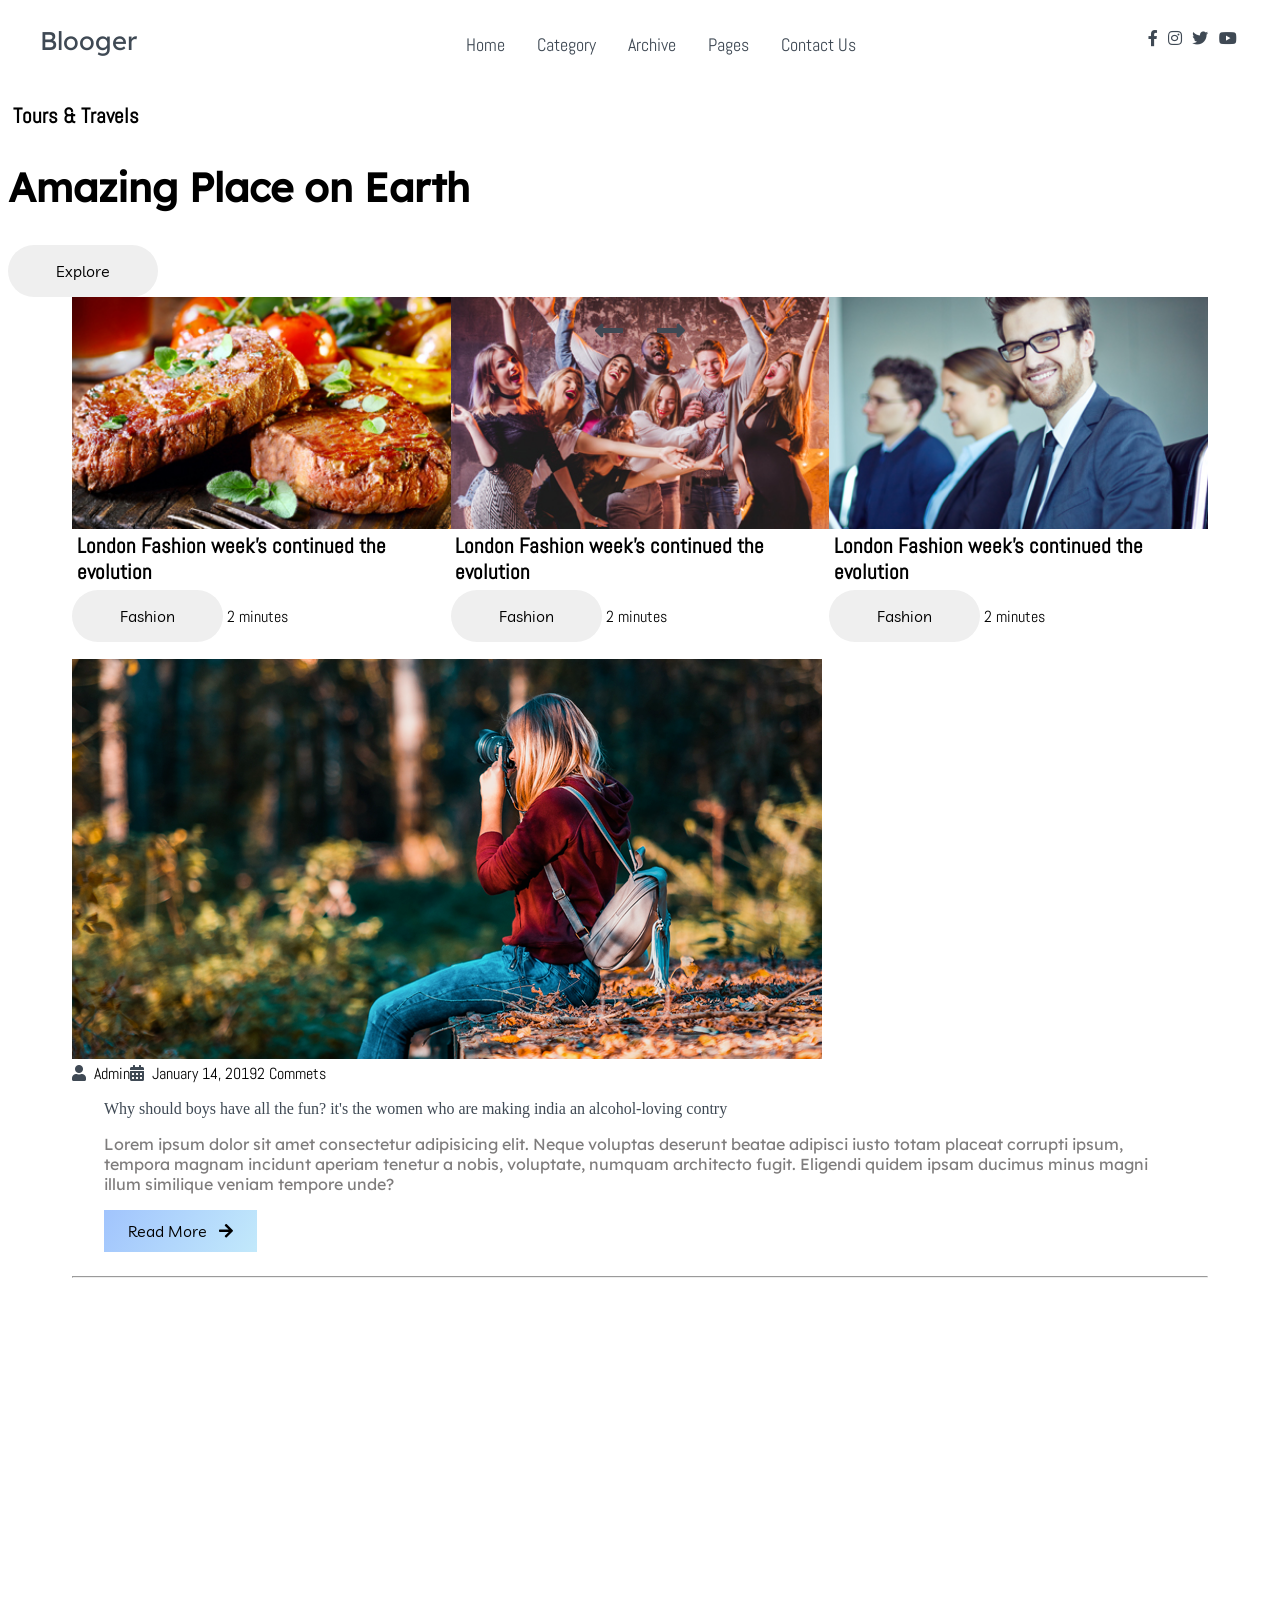
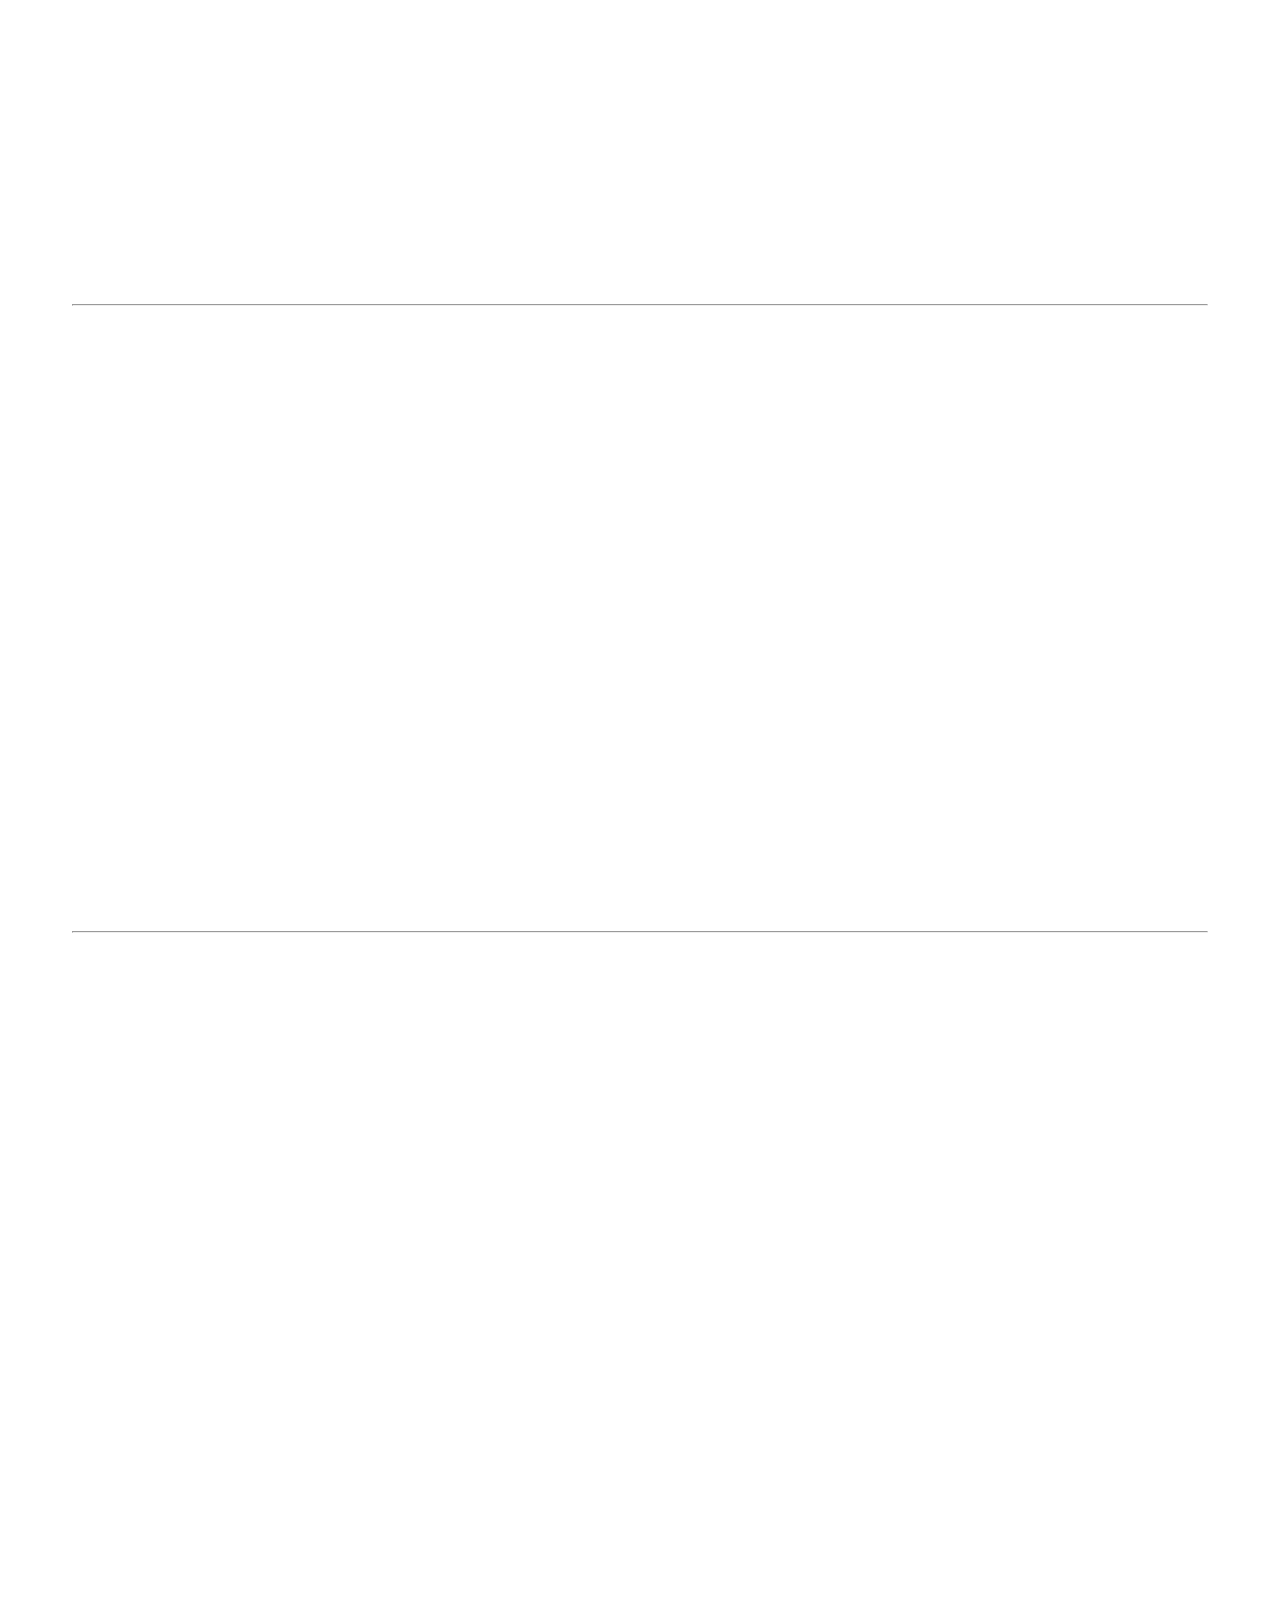
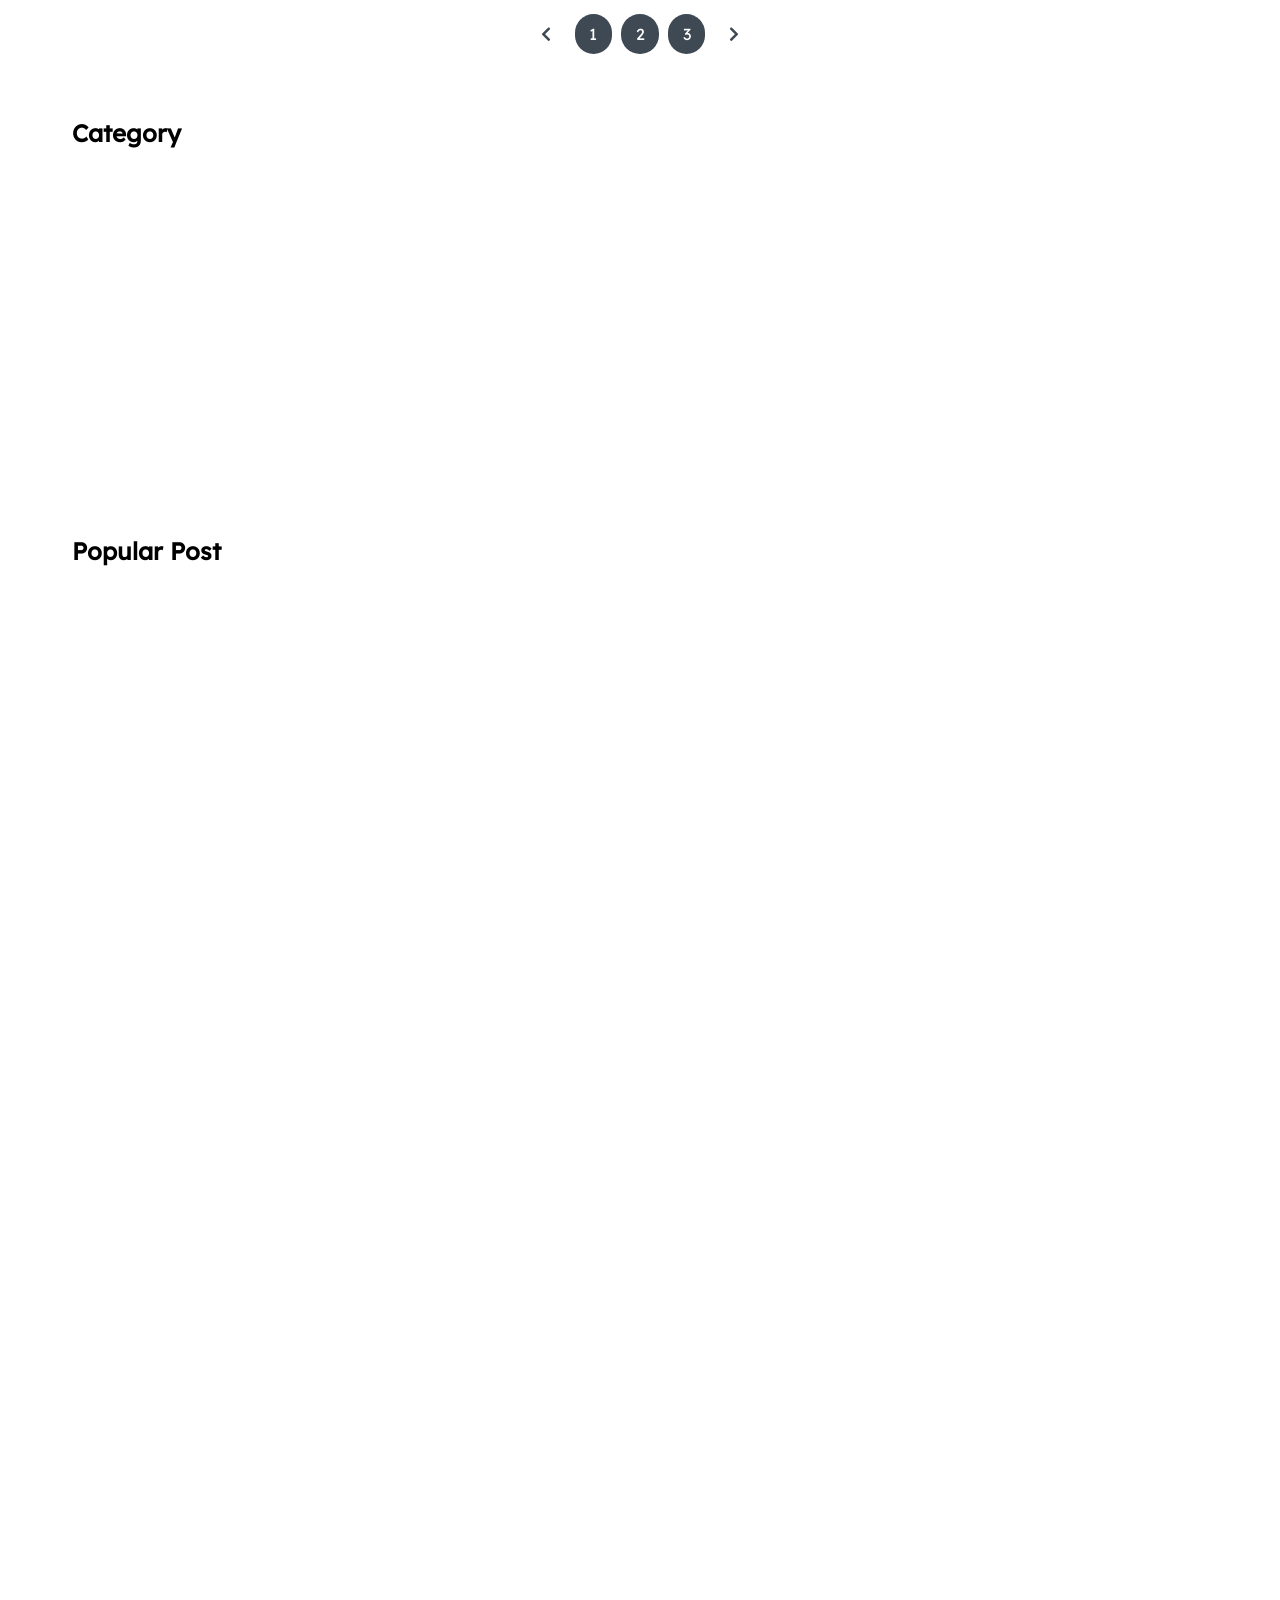
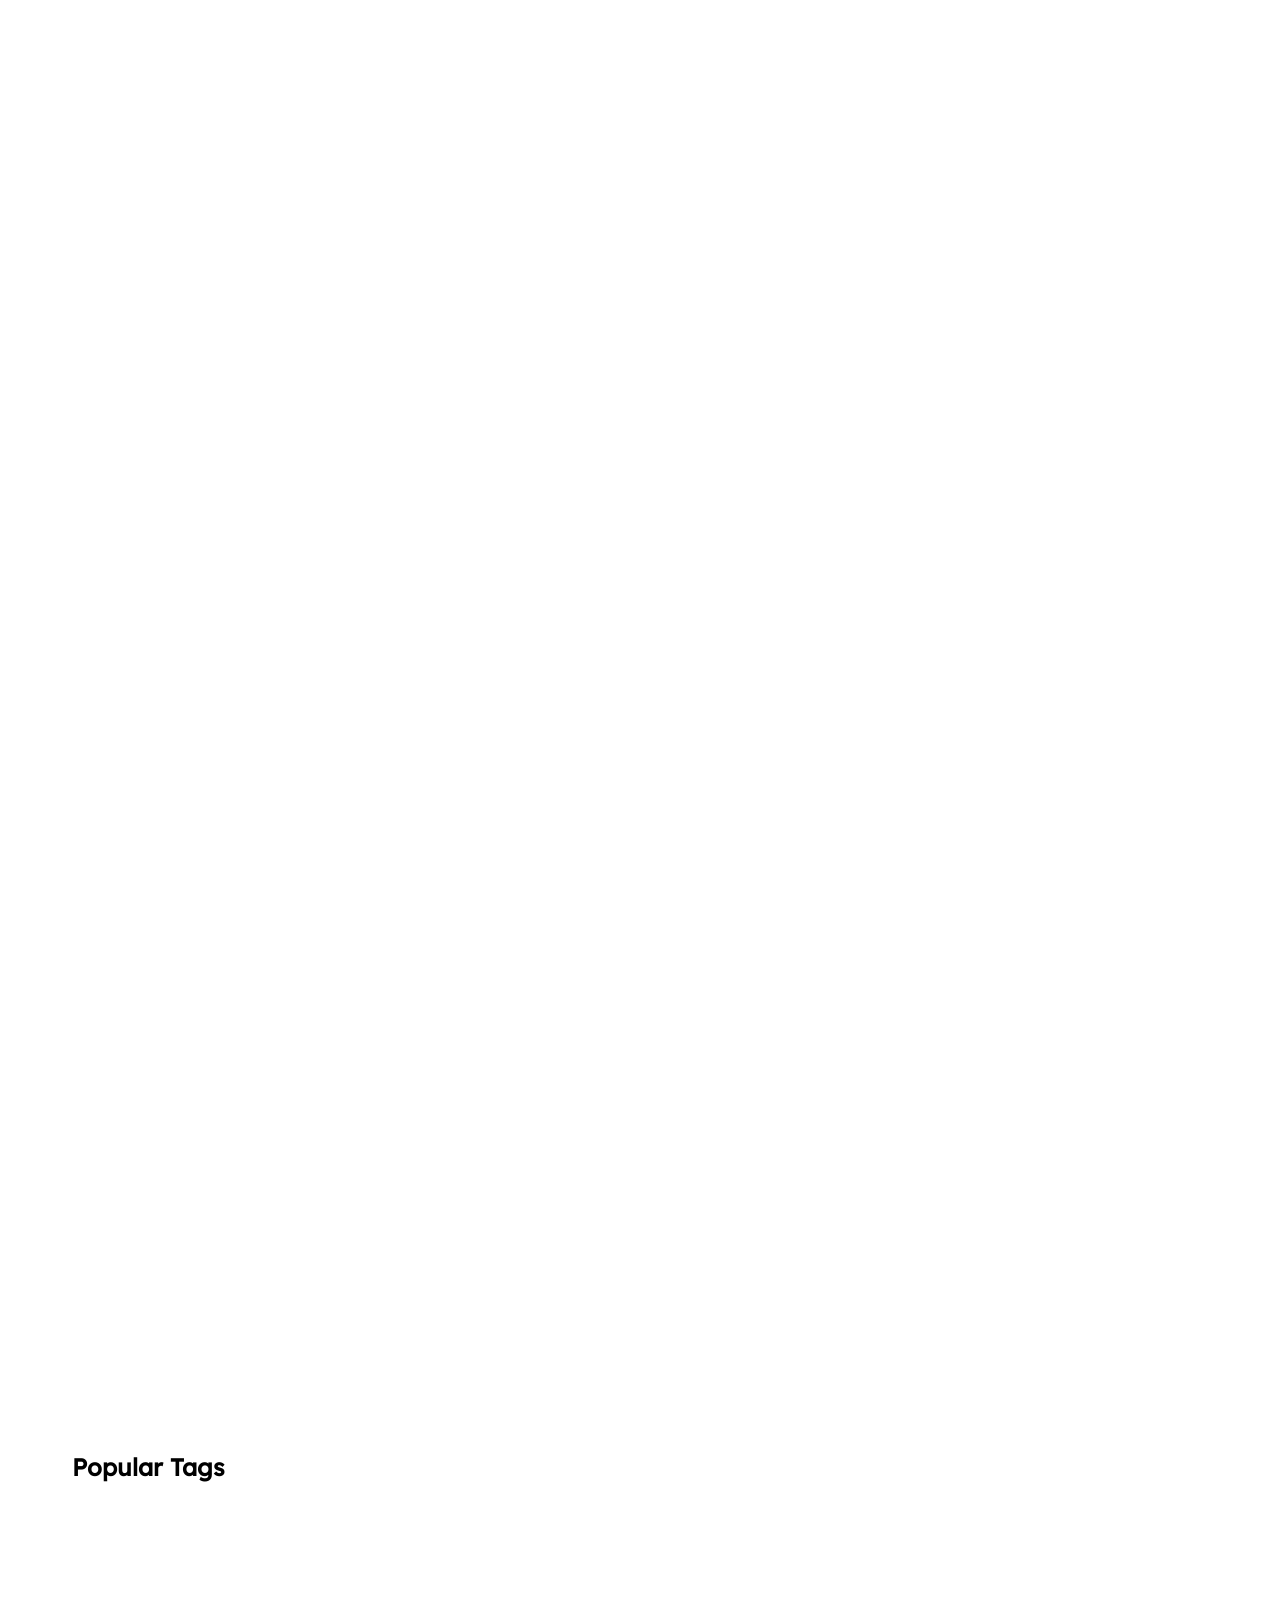
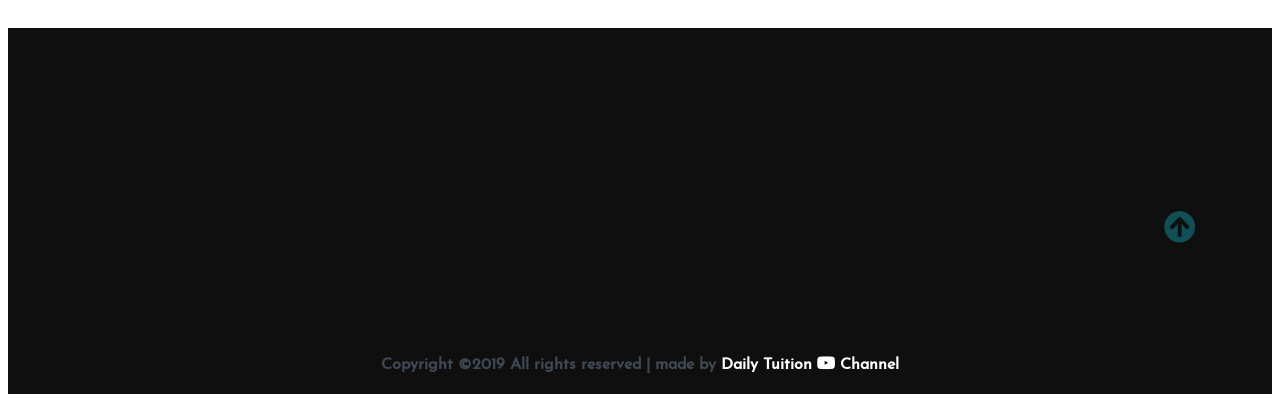
<file: blooger_website/Index.html>
<!DOCTYPE html>
<html lang="en">

<head>
    <meta charset="UTF-8">
    <meta name="viewport" content="width=device-width, initial-scale=1.0">
    <meta http-equiv="X-UA-Compatible" content="ie=edge">
    <title>Blooger</title>

    <!-- Font Awesome Icons -->
    <link rel="stylesheet" href="./css/all.css">


    <!-- --------- Owl-Carousel ------------------->
    <link rel="stylesheet" href="./css/owl.carousel.min.css">
    <link rel="stylesheet" href="./css/owl.theme.default.min.css">

    <!-- ------------ AOS Library ------------------------- -->
    <link rel="stylesheet" href="./css/aos.css">

    <!-- Custom Style   -->
    <link rel="stylesheet" href="./css/Style.css">

</head>

<body>

    <!-- ----------------------------  Navigation ---------------------------------------------- -->

    <nav class="nav">
        <div class="nav-menu flex-row">
            <div class="nav-brand">
                <a href="#" class="text-gray">Blooger</a>
            </div>
            <div class="toggle-collapse">
                <div class="toggle-icons">
                    <i class="fas fa-bars"></i>
                </div>
            </div>
            <div>
                <ul class="nav-items">
                    <li class="nav-link">
                        <a href="#">Home</a>
                    </li>
                    <li class="nav-link">
                        <a href="#">Category</a>
                    </li>
                    <li class="nav-link">
                        <a href="#">Archive</a>
                    </li>
                    <li class="nav-link">
                        <a href="#">Pages</a>
                    </li>
                    <li class="nav-link">
                        <a href="#">Contact Us</a>
                    </li>
                </ul>
            </div>
            <div class="social text-gray">
                <a href="#"><i class="fab fa-facebook-f"></i></a>
                <a href="#"><i class="fab fa-instagram"></i></a>
                <a href="#"><i class="fab fa-twitter"></i></a>
                <a href="#"><i class="fab fa-youtube"></i></a>
            </div>
        </div>
    </nav>

    <!-- ------------x---------------  Navigation --------------------------x------------------- -->

    <!----------------------------- Main Site Section ------------------------------>

    <!-- <main> -->

        <!------------------------ Site Title ---------------------->

        <section class="site-title">
            <div class="site-background" data-aos="fade-up" data-aos-delay="100">
                <h3>Tours & Travels</h3>
                <h1>Amazing Place on Earth</h1>
                <button class="btn">Explore</button>
            </div>
        </section>

        <!------------x----------- Site Title ----------x----------->

        <!-- --------------------- Blog Carousel ----------------- -->

        <section>
            <div class="blog">
                <div class="container">
                    <div class="owl-carousel owl-theme blog-post">
                        <div class="blog-content" data-aos="fade-right" data-aos-delay="200">
                            <img src="./assets/Blog-post/post-1.jpg" alt="post-1">
                            <div class="blog-title">
                                <h3>London Fashion week's continued the evolution</h3>
                                <button class="btn btn-blog">Fashion</button>
                                <span>2 minutes</span>
                            </div>
                        </div>
                        <div class="blog-content" data-aos="fade-in" data-aos-delay="200">
                            <img src="./assets/Blog-post/post-3.jpg" alt="post-1">
                            <div class="blog-title">
                                <h3>London Fashion week's continued the evolution</h3>
                                <button class="btn btn-blog">Fashion</button>
                                <span>2 minutes</span>
                            </div>
                        </div>
                        <div class="blog-content" data-aos="fade-left" data-aos-delay="200">
                            <img src="./assets/Blog-post/post-2.jpg" alt="post-1">
                            <div class="blog-title">
                                <h3>London Fashion week's continued the evolution</h3>
                                <button class="btn btn-blog">Fashion</button>
                                <span>2 minutes</span>
                            </div>
                        </div>
                        <div class="blog-content" data-aos="fade-right" data-aos-delay="200">
                            <img src="./assets/Blog-post/post-5.png" alt="post-1">
                            <div class="blog-title">
                                <h3>London Fashion week's continued the evolution</h3>
                                <button class="btn btn-blog">Fashion</button>
                                <span>2 minutes</span>
                            </div>
                        </div>
                    </div>
                    <div class="owl-navigation">
                        <span class="owl-nav-prev"><i class="fas fa-long-arrow-alt-left"></i></span>
                        <span class="owl-nav-next"><i class="fas fa-long-arrow-alt-right"></i></span>
                    </div>
                </div>
            </div>
        </section>

        <!-- ----------x---------- Blog Carousel --------x-------- -->

        <!-- ---------------------- Site Content -------------------------->

        <section class="container">
            <div class="site-content">
                <div class="posts">
                    <div class="post-content" data-aos="zoom-in" data-aos-delay="200">
                        <div class="post-image">
                            <div>
                                <img src="./assets/Blog-post/blog1.png" class="img" alt="blog1">
                            </div>
                            <div class="post-info flex-row">
                                <span><i class="fas fa-user text-gray"></i>&nbsp;&nbsp;Admin</span>
                                <span><i class="fas fa-calendar-alt text-gray"></i>&nbsp;&nbsp;January 14, 2019</span>
                                <span>2 Commets</span>
                            </div>
                        </div>
                        <div class="post-title">
                            <a href="#">Why should boys have all the fun? it's the women who are making india an
                                alcohol-loving contry</a>
                            <p>Lorem ipsum dolor sit amet consectetur adipisicing elit. Neque voluptas deserunt beatae
                                adipisci iusto totam placeat corrupti ipsum, tempora magnam incidunt aperiam tenetur a
                                nobis, voluptate, numquam architecto fugit. Eligendi quidem ipsam ducimus minus magni
                                illum similique veniam tempore unde?
                            </p>
                            <button class="btn post-btn">Read More &nbsp; <i class="fas fa-arrow-right"></i></button>
                        </div>
                    </div>
                    <hr>
                    <div class="post-content" data-aos="zoom-in" data-aos-delay="200">
                        <div class="post-image">
                            <div>
                                <img src="./assets/Blog-post/blog2.png" class="img" alt="blog1">
                            </div>
                            <div class="post-info flex-row">
                                <span><i class="fas fa-user text-gray"></i>&nbsp;&nbsp;Admin</span>
                                <span><i class="fas fa-calendar-alt text-gray"></i>&nbsp;&nbsp;January 16, 2019</span>
                                <span>7 Commets</span>
                            </div>
                        </div>
                        <div class="post-title">
                            <a href="#">Why should boys have all the fun? it's the women who are making india an
                                alcohol-loving contry</a>
                            <p>Lorem ipsum dolor sit amet consectetur adipisicing elit. Neque voluptas deserunt beatae
                                adipisci iusto totam placeat corrupti ipsum, tempora magnam incidunt aperiam tenetur a
                                nobis, voluptate, numquam architecto fugit. Eligendi quidem ipsam ducimus minus magni
                                illum similique veniam tempore unde?
                            </p>
                            <button class="btn post-btn">Read More &nbsp; <i class="fas fa-arrow-right"></i></button>
                        </div>
                    </div>
                    <hr>
                    <div class="post-content" data-aos="zoom-in" data-aos-delay="200">
                        <div class="post-image">
                            <div>
                                <img src="./assets/Blog-post/blog3.png" class="img" alt="blog1">
                            </div>
                            <div class="post-info flex-row">
                                <span><i class="fas fa-user text-gray"></i>&nbsp;&nbsp;Admin</span>
                                <span><i class="fas fa-calendar-alt text-gray"></i>&nbsp;&nbsp;January 19, 2019</span>
                                <span>5 Commets</span>
                            </div>
                        </div>
                        <div class="post-title">
                            <a href="#">New data recording system to better analyse road accidents</a>
                            <p>Lorem ipsum dolor sit amet consectetur adipisicing elit. Neque voluptas deserunt beatae
                                adipisci iusto totam placeat corrupti ipsum, tempora magnam incidunt aperiam tenetur a
                                nobis, voluptate, numquam architecto fugit. Eligendi quidem ipsam ducimus minus magni
                                illum similique veniam tempore unde?
                            </p>
                            <button class="btn post-btn">Read More &nbsp; <i class="fas fa-arrow-right"></i></button>
                        </div>
                    </div>
                    <hr>
                    <div class="post-content" data-aos="zoom-in" data-aos-delay="200">
                        <div class="post-image">
                            <div>
                                <img src="./assets/Blog-post/blog4.png" class="img" alt="blog1">
                            </div>
                            <div class="post-info flex-row">
                                <span><i class="fas fa-user text-gray"></i>&nbsp;&nbsp;Admin</span>
                                <span><i class="fas fa-calendar-alt text-gray"></i>&nbsp;&nbsp;January 21, 2019</span>
                                <span>12 Commets</span>
                            </div>
                        </div>
                        <div class="post-title">
                            <a href="#">New data recording system to better analyse road accidents</a>
                            <p>Lorem ipsum dolor sit amet consectetur adipisicing elit. Neque voluptas deserunt beatae
                                adipisci iusto totam placeat corrupti ipsum, tempora magnam incidunt aperiam tenetur a
                                nobis, voluptate, numquam architecto fugit. Eligendi quidem ipsam ducimus minus magni
                                illum similique veniam tempore unde?
                            </p>
                            <button class="btn post-btn">Read More &nbsp; <i class="fas fa-arrow-right"></i></button>
                        </div>
                    </div>
                    <div class="pagination flex-row">
                        <a href="#"><i class="fas fa-chevron-left"></i></a>
                        <a href="#" class="pages">1</a>
                        <a href="#" class="pages">2</a>
                        <a href="#" class="pages">3</a>
                        <a href="#"><i class="fas fa-chevron-right"></i></a>
                    </div>
                </div>
                <aside class="sidebar">
                    <div class="category">
                        <h2>Category</h2>
                        <ul class="category-list">
                            <li class="list-items" data-aos="fade-left" data-aos-delay="100">
                                <a href="#">Software</a>
                                <span>(05)</span>
                            </li>
                            <li class="list-items" data-aos="fade-left" data-aos-delay="200">
                                <a href="#">Techonlogy</a>
                                <span>(02)</span>
                            </li>
                            <li class="list-items" data-aos="fade-left" data-aos-delay="300">
                                <a href="#">Lifestyle</a>
                                <span>(07)</span>
                            </li>
                            <li class="list-items" data-aos="fade-left" data-aos-delay="400">
                                <a href="#">Shopping</a>
                                <span>(01)</span>
                            </li>
                            <li class="list-items" data-aos="fade-left" data-aos-delay="500">
                                <a href="#">Food</a>
                                <span>(08)</span>
                            </li>
                        </ul>
                    </div>
                    <div class="popular-post">
                        <h2>Popular Post</h2>
                        <div class="post-content" data-aos="flip-up" data-aos-delay="200">
                            <div class="post-image">
                                <div>
                                    <img src="./assets/popular-post/m-blog-1.jpg" class="img" alt="blog1">
                                </div>
                                <div class="post-info flex-row">
                                    <span><i class="fas fa-calendar-alt text-gray"></i>&nbsp;&nbsp;January 14,
                                        2019</span>
                                    <span>2 Commets</span>
                                </div>
                            </div>
                            <div class="post-title">
                                <a href="#">New data recording system to better analyse road accidents</a>
                            </div>
                        </div>
                        <div class="post-content" data-aos="flip-up" data-aos-delay="300">
                            <div class="post-image">
                                <div>
                                    <img src="./assets/popular-post/m-blog-2.jpg" class="img" alt="blog1">
                                </div>
                                <div class="post-info flex-row">
                                    <span><i class="fas fa-calendar-alt text-gray"></i>&nbsp;&nbsp;January 14,
                                        2019</span>
                                    <span>2 Commets</span>
                                </div>
                            </div>
                            <div class="post-title">
                                <a href="#">New data recording system to better analyse road accidents</a>
                            </div>
                        </div>
                        <div class="post-content" data-aos="flip-up" data-aos-delay="400">
                            <div class="post-image">
                                <div>
                                    <img src="./assets/popular-post/m-blog-3.jpg" class="img" alt="blog1">
                                </div>
                                <div class="post-info flex-row">
                                    <span><i class="fas fa-calendar-alt text-gray"></i>&nbsp;&nbsp;January 14,
                                        2019</span>
                                    <span>2 Commets</span>
                                </div>
                            </div>
                            <div class="post-title">
                                <a href="#">New data recording system to better analyse road accidents</a>
                            </div>
                        </div>
                        <div class="post-content" data-aos="flip-up" data-aos-delay="500">
                            <div class="post-image">
                                <div>
                                    <img src="./assets/popular-post/m-blog-4.jpg" class="img" alt="blog1">
                                </div>
                                <div class="post-info flex-row">
                                    <span><i class="fas fa-calendar-alt text-gray"></i>&nbsp;&nbsp;January 14,
                                        2019</span>
                                    <span>2 Commets</span>
                                </div>
                            </div>
                            <div class="post-title">
                                <a href="#">New data recording system to better analyse road accidents</a>
                            </div>
                        </div>
                        <div class="post-content" data-aos="flip-up" data-aos-delay="600">
                            <div class="post-image">
                                <div>
                                    <img src="./assets/popular-post/m-blog-5.jpg" class="img" alt="blog1">
                                </div>
                                <div class="post-info flex-row">
                                    <span><i class="fas fa-calendar-alt text-gray"></i>&nbsp;&nbsp;January 14,
                                        2019</span>
                                    <span>2 Commets</span>
                                </div>
                            </div>
                            <div class="post-title">
                                <a href="#">New data recording system to better analyse road accidents</a>
                            </div>
                        </div>
                    </div>
                    <div class="newsletter" data-aos="fade-up" data-aos-delay="300">
                        <h2>Newsletter</h2>
                        <div class="form-element">
                            <input type="text" class="input-element" placeholder="Email">
                            <button class="btn form-btn">Subscribe</button>
                        </div>
                    </div>
                    <div class="popular-tags">
                        <h2>Popular Tags</h2>
                        <div class="tags flex-row">
                            <span class="tag" data-aos="flip-up" data-aos-delay="100">Software</span>
                            <span class="tag" data-aos="flip-up" data-aos-delay="200">technology</span>
                            <span class="tag" data-aos="flip-up" data-aos-delay="300">travel</span>
                            <span class="tag" data-aos="flip-up" data-aos-delay="400">illustration</span>
                            <span class="tag" data-aos="flip-up" data-aos-delay="500">design</span>
                            <span class="tag" data-aos="flip-up" data-aos-delay="600">lifestyle</span>
                            <span class="tag" data-aos="flip-up" data-aos-delay="700">love</span>
                            <span class="tag" data-aos="flip-up" data-aos-delay="800">project</span>
                        </div>
                    </div>
                </aside>
            </div>
        </section>

        <!-- -----------x---------- Site Content -------------x------------>

    <!-- </main> -->

    <!---------------x------------- Main Site Section ---------------x-------------->


    <!-- --------------------------- Footer ---------------------------------------- -->

    <footer class="footer">
        <div class="container">
            <div class="about-us" data-aos="fade-right" data-aos-delay="200">
                <h2>About us</h2>
                <p>Lorem ipsum dolor sit amet consectetur adipisicing elit. Accusantium quia atque nemo ad modi officiis
                    iure, autem nulla tenetur repellendus.</p>
            </div>
            <div class="newsletter" data-aos="fade-right" data-aos-delay="200">
                <h2>Newsletter</h2>
                <p>Stay update with our latest</p>
                <div class="form-element">
                    <input type="text" placeholder="Email"><span><i class="fas fa-chevron-right"></i></span>
                </div>
            </div>
            <div class="instagram" data-aos="fade-left" data-aos-delay="200">
                <h2>Instagram</h2>
                <div class="flex-row">
                    <img src="./assets/instagram/thumb-card3.png" alt="insta1">
                    <img src="./assets/instagram/thumb-card4.png" alt="insta2">
                    <img src="./assets/instagram/thumb-card5.png" alt="insta3">
                </div>
                <div class="flex-row">
                    <img src="./assets/instagram/thumb-card6.png" alt="insta4">
                    <img src="./assets/instagram/thumb-card7.png" alt="insta5">
                    <img src="./assets/instagram/thumb-card8.png" alt="insta6">
                </div>
            </div>
            <div class="follow" data-aos="fade-left" data-aos-delay="200">
                <h2>Follow us</h2>
                <p>Let us be Social</p>
                <div>
                    <i class="fab fa-facebook-f"></i>
                    <i class="fab fa-twitter"></i>
                    <i class="fab fa-instagram"></i>
                    <i class="fab fa-youtube"></i>
                </div>
            </div>
        </div>
        <div class="rights flex-row">
            <h4 class="text-gray">
                Copyright ©2019 All rights reserved | made by
                <a href="www.youtube.com/c/dailytuition" target="_black">Daily Tuition <i class="fab fa-youtube"></i>
                    Channel</a>
            </h4>
        </div>
        <div class="move-up">
            <span><i class="fas fa-arrow-circle-up fa-2x"></i></span>
        </div>
    </footer>

    <!-- -------------x------------- Footer --------------------x------------------- -->

    <!-- Jquery Library file -->
    <script src="./js/Jquery3.4.1.min.js"></script>

    <!-- --------- Owl-Carousel js ------------------->
    <script src="./js/owl.carousel.min.js"></script>

    <!-- ------------ AOS js Library  ------------------------- -->
    <script src="./js/aos.js"></script>

    <!-- Custom Javascript file -->
    <script src="./js/main.js"></script>
</body>

</html>
</file>
<file: blooger_website/css/Style.css>
@import url('../css/fonts.css');


/* html, body{
    margin: 0%;
    box-sizing: border-box;
    overflow-x: hidden;
} */

:root{

    /*      Theme colors        */
    --text-gray: #3f4954;
    --text-light : #686666da;
    --bg-color: #0f0f0f;
    --white: #ffffff;
    --midnight: #104f55;

    /* gradient color   */
    --sky: linear-gradient(120deg, #a1c4fd 0%, #c2e9fb 100%);

    /*      theme font-family   */
    --Abel: 'Abel', cursive;
    --Anton: 'Anton', cursive;
    --Josefin : 'Josefin', cursive;
    --Lexend: 'Lexend', cursive;
    --Livvic : 'Livvic', cursive;
}


/* ---------------- Global Classes ---------------*/

a{
    text-decoration: none;
    color: var(--text-gray);
}

.flex-row{
    display: flex;
    flex-direction: row;    
    flex-wrap: wrap;
}

ul{
    list-style-type: none;
}

h1{
    font-family: var(--Lexend);
    font-size: 2.5rem;
}

h2{
    font-family: var(--Lexend);
}

h3{
    font-family: var(--Abel);
    font-size: 1.3rem;
}

button.btn{
    border: none;
    border-radius: 2rem;
    padding: 1rem 3rem;
    font-size: 1rem;
    font-family: var(--Livvic);
    cursor: pointer;
}

span{
    font-family: var(--Abel);
}

.container{
    margin: 0 5vw;
}

.text-gray{
    color: var(--text-gray);
}

p{
    font-family: var(--Lexend);
    color: var(--text-light);
}

/* ------x------- Global Classes -------x-------*/

/* --------------- navbar ----------------- */

.nav{
    background: white;
    padding: 0 2rem;
    height: 0rem;
    min-height: 10vh;
    overflow: hidden;
    transition: height 1s ease-in-out;
}

.nav .nav-menu{    
    justify-content: space-between;
}

.nav .toggle-collapse{
    position: absolute;
    top: 0%;
    width: 90%;
    cursor: pointer;
    display: none;
}

.nav .toggle-collapse .toggle-icons{
    display: flex;
    justify-content: flex-end;
    padding: 1.7rem 0;
}

.nav .toggle-collapse .toggle-icons i{
    font-size: 1.4rem;
    color: var(--text-gray);
}

.collapse{
    height: 30rem;
}

.nav .nav-items{
    display: flex;
    margin: 0;
}

.nav .nav-items .nav-link{
    padding: 1.6rem 1rem;
    font-size: 1.1rem;
    position: relative;
    font-family: var(--Abel);
    font-size: 1.1rem;
}

.nav .nav-items .nav-link:hover{
    background-color: var(--midnight);
}

.nav .nav-items .nav-link:hover a{
    color: var(--white);
}

.nav .nav-brand a{
    font-size: 1.6rem;
    padding: 1rem 0;
    display: block;
    font-family: var(--Lexend);
    font-size: 1.6rem;
}

.nav .social{
    padding: 1.4rem 0
}

.nav .social i{
    padding: 0 .2rem;
}

.nav .social i:hover{
    color: #a1c4cf;
}

/* -------x------- navbar ---------x------- */


/* ----------------- Main Content----------- */

/* --------------- Site title ---------------- */
main .site-title{
    background: url('../assets/Background-image.png');
    background-size: cover;
    height: 110vh;
    display: flex;
    justify-content: center;
}

main .site-title .site-background{
    padding-top: 10rem;
    text-align: center;
    color: var(--white);
}

main .site-title h1, h3{
    margin: .3rem;
}

main .site-title .btn{
    margin: 1.8rem;
    background: var(--sky);
}

main .site-title .btn:hover{
    background: transparent;
    border: 1px solid var(--white);
    color: var(--white);
}

/* --------x------ Site title --------x------- */

/* --------------- Blog Carousel ------------ */

main .blog{
    background: url('../assets/Abract01.png');
    background-repeat: no-repeat;
    background-position: right;
    height: 100vh;
    width: 100%;
    background-size: 65%;
}

main .blog .blog-post{
    padding-top: 6rem;
}

main .blog-post .blog-content{
    display: flex;
    flex-direction: column;
    text-align: center;
    width: 80%;
    margin: 3rem 2rem;
    box-shadow: 0 15px 20px rgba(0, 0, 0, 0.2);
}

main .blog-content .blog-title{
    padding: 2rem 0;
}

main .blog-content .btn-blog{
    padding: .7rem 2rem;
    background: var(--sky);
    margin: .5rem;
}

main .blog-content span{
    display: block;
}

section .container .owl-nav{
    position: absolute;
    top: 0%;
    margin: 0 auto;
    width: 100%;
}

.owl-nav .owl-prev .owl-nav-prev,
.owl-nav .owl-next .owl-nav-next{
    color: var(--text-gray);
    background: transparent;
    font-size: 2rem;
}

.owl-theme .owl-nav [class*='owl-']:hover{
    background: transparent;
    color: var(--midnight);
}

.owl-theme .owl-nav [class*='owl-']{
    outline: none;
}


/* -------x------- Blog Carousel -----x------ */

/* ---------------- Site Content ----------------*/

main .site-content{
    display: grid;
    grid-template-columns: 70% 30%;
}

main .post-content{
    width: 100%;
    
}

main .site-content .post-content > .post-image, .post-title{
    padding: 1rem 2rem;
    position: relative;
}

main .site-content .post-content > .post-image .post-info{
    background: var(--sky);
    padding: 1rem;
    position: absolute;
    bottom: 0%;
    left: 20vw;
    border-radius: 3rem;
}

main .site-content .post-content > .post-image > div{
    overflow: hidden;
}

main .site-content .post-content > .post-image .img{
    width: 100%;
    transition: all 1s ease;
}

main .site-content .post-content > .post-image .img:hover{
    transform: scale(1.3);
}

main .site-content .post-content > .post-image .post-info span{
    margin: 0 .5rem;
}

main .post-content .post-title a{
    font-family: var(--Anton);
    font-size: 1.5rem;
}

.site-content .post-content .post-title .post-btn{
    border-radius: 0;
    padding: .7rem 1.5rem;
    background: var(--sky);
}

.site-content .pagination{
    justify-content: center;
    color: var(--text-gray);
    margin: 4rem 0;
}

.site-content .pagination a{
    padding: .6rem .9rem;
    border-radius: 2rem;
    margin: 0 .3rem;
    font-family: var(--Lexend);
}

.site-content .pagination .pages{
    background: var(--text-gray);
    color: var(--white);
}

/* -------x-------- Site Content --------x-------*/


/* --------------- Sidebar ----------------------- */

.site-content > .sidebar .category-list{
    font-family: var(--Livvic);   
}

.site-content > .sidebar .category-list .list-items{
    background: var(--sky);
    padding: .4rem 1rem;
    margin: .8rem 0;
    border-radius: 3rem;
    width: 70%;
    display: flex;
    justify-content: space-between;
}

.site-content > .sidebar .category-list .list-items a{
    color:  black;
}

.site-content .sidebar .popular-post .post-content{
    padding: 1rem 0;
}

.site-content .sidebar .popular-post h2{
    padding-top: 8rem;
}

.site-content .sidebar .popular-post .post-info{
    padding: .4rem .1rem !important;
    bottom: 0rem !important;
    left: 1.5rem !important;
    border-radius: 0rem !important;
    background: white !important;
}

.site-content .sidebar .popular-post .post-title a{
    font-size: 1rem;
}

.site-content .sidebar .newsletter{
    padding-top: 10rem;
}

.site-content .sidebar .newsletter .form-element{
    padding: .5rem 2rem;
}

.site-content .sidebar .newsletter .input-element{
    width: 80%;
    height: 1.9rem;
    padding: .3rem .5rem;
    font-family: var(--Lexend);
    font-size: 1rem;
}

.site-content .sidebar .newsletter .form-btn{
    border-radius: 0;
    padding: .8rem 32%;
    margin: 1rem 0;
    background: var(--sky);
}

.site-content .sidebar .popular-tags{
    padding: 5rem 0;
}

.site-content .sidebar .popular-tags .tags .tag{
    background: var(--sky);
    padding: .4rem 1rem;
    border-radius: 3rem;
    margin: .4rem .6rem;
}


/* -------x------- Sidebar -----------x----------- */

/* ---------x------- Main Content -----x----- */


/* ----------------- Footer --------------------- */

footer.footer{
    height: 100%;
    background: var(--bg-color);
    position: relative;
}

footer.footer .container{
    display: grid;
    grid-template-columns: repeat(4, 1fr);
}

footer.footer .container > div{
    flex-grow: 1;
    flex-basis: 0;
    padding: 3rem .9rem;
}

footer.footer .container h2{
    color: var(--white);
}

footer.footer .newsletter .form-element{
    background: black;
    display: inline-block;
}

footer.footer .newsletter .form-element input{
    padding: .5rem .7rem;
    border: none;
    background: transparent;
    color: white;
    font-family: var(--Josefin);
    font-size: 1rem;
    width: 74%;
}

footer.footer .newsletter .form-element span{
    background: var(--sky);
    padding: .5rem .7rem;
    cursor: pointer;
}

footer.footer .instagram div > img{
    display: inline-block;
    width: 25%;
    height: 50%;
    margin: .3rem .4rem;
}

footer.footer .follow div i{
    color: var(--white);
    padding: 0 .4rem;
}

footer.footer .rights{
    justify-content: center;
    font-family: var(--Josefin);
}

footer.footer .rights h4 a{
    color: var(--white);
}

footer.footer .move-up{
    position: absolute;
    right: 6%;
    top: 50%;
}

footer.footer .move-up span{
    color: var(--midnight);
}

footer.footer .move-up span:hover{
    color: var(--white);
    cursor: pointer;
}

/* ---------x------- Footer ----------x---------- */

/*              Viewport less then or equal to 1130px            */

@media only screen and (max-width: 1130px){
    .site-content .post-content > .post-image .post-info{
        left: 2rem !important;
        bottom: 1.2rem !important;
        border-radius: 0% !important;
    }

    .site-content .sidebar .popular-post .post-info{
        display: none !important;
    }

    footer.footer .container{
        grid-template-columns: repeat(2, 1fr);
    }

}

/*      x       Viewport less then or equal to 1130px    x     */


/*              Viewport less then or equal to 750px            */

@media only screen and (max-width: 750px){
    .nav .nav-menu, .nav .nav-items{
        flex-direction: column;
    }

    .nav .toggle-collapse{
        display: initial;
    }

    main .site-content{
        grid-template-columns: 100%;
    }

    footer.footer .container{
        grid-template-columns: repeat(1, 1fr);
    }

}


/*        x      Viewport less then or equal to 750px       x     */


/*              Viewport less then or equal to 520px            */

@media only screen and (max-width: 520px){
    main .blog{
        height: 125vh;
    }

    .site-content .post-content > .post-image .post-info{
        display: none;
    }

    footer.footer .container > div{
        padding:  1rem .9rem !important;
    }

    footer .rights{
        padding: 0 1.4rem;
        text-align: center;
    }

    nav .toggle-collapse{
        width: 80% !important;
    }

}

/*        x      Viewport less then or equal to 520px       x     */
</file>
